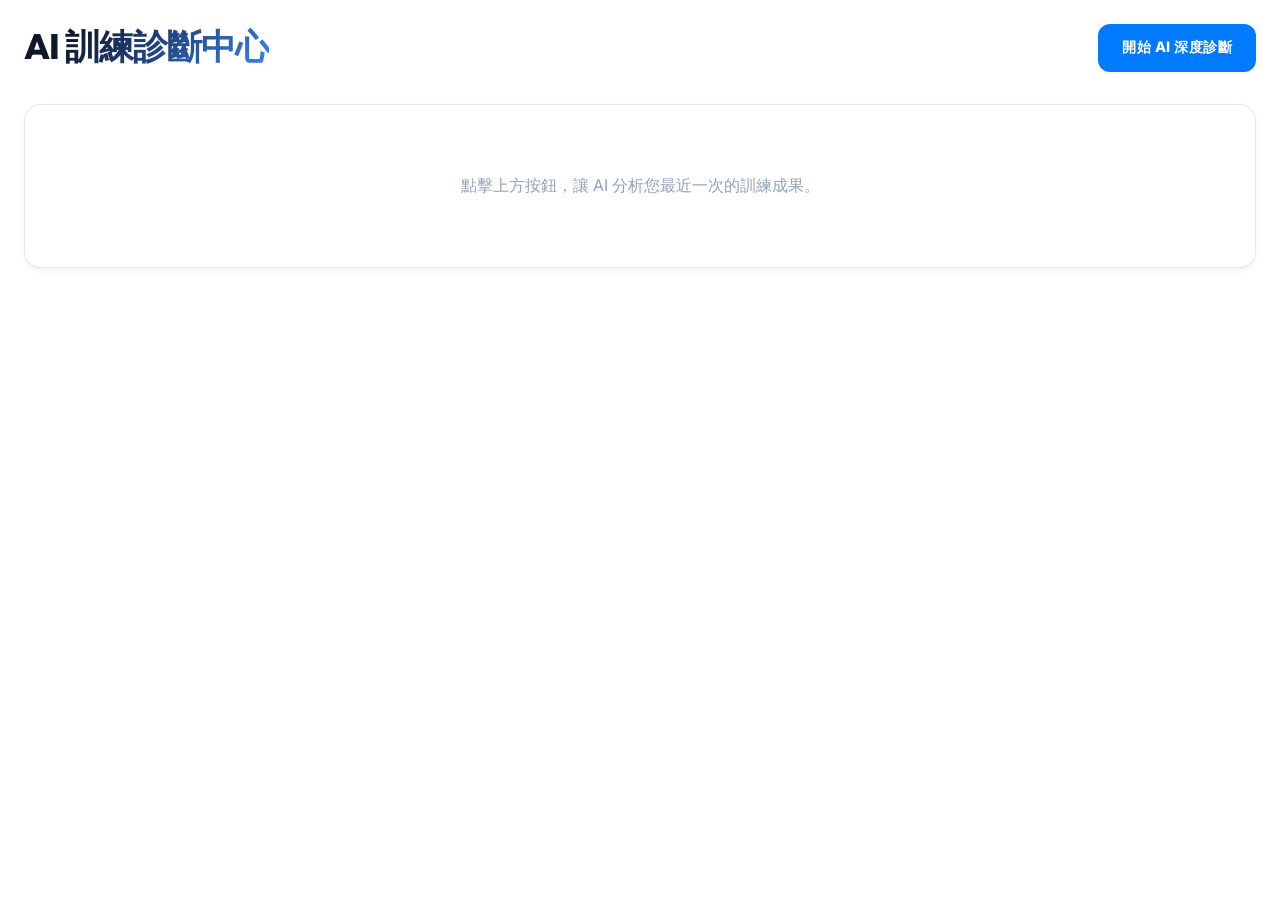
<file: server/static/diagnostics.html>
<!DOCTYPE html>
<html lang="zh-TW">
<head>
    <meta charset="UTF-8">
    <title>AI 訓練診斷中心</title>
    <link rel="stylesheet" href="style.css?v=3.5">
    <link href="https://fonts.googleapis.com/css2?family=Inter:wght@400;600;800&family=Outfit:wght@600;900&display=swap" rel="stylesheet">
    <style>
        body { background: transparent; padding: 24px; color: #1e293b; }
        .diagnose-card { background: #fff; border-radius: 16px; padding: 30px; border: 1px solid #e2e8f0; box-shadow: 0 4px 6px -1px rgba(0,0,0,0.05); }
        .metrics-grid { display: grid; grid-template-columns: repeat(3, 1fr); gap: 20px; margin: 24px 0; }
        .metric-box { background: #f8fafc; padding: 20px; border-radius: 12px; text-align: center; border: 1px solid #f1f5f9; }
        .metric-label { font-size: 0.75rem; color: #64748b; margin-bottom: 8px; font-weight: 600; }
        .metric-value { font-size: 1.5rem; font-weight: 800; color: #3b82f6; }
        .ai-content { background: #1e293b; color: #f1f5f9; padding: 24px; border-radius: 12px; line-height: 1.6; font-size: 0.95rem; white-space: pre-wrap; }
        .loading { display: none; margin-top: 20px; color: #3b82f6; font-weight: 600; }
    </style>
</head>
<body>
    <div style="display: flex; justify-content: space-between; align-items: center; margin-bottom: 2rem;">
        <h2 class="title-gradient" style="margin: 0; font-size: 2.2rem;">AI 訓練診斷中心</h2>
        <button class="btn primary-btn" onclick="runDiagnosis()" id="run-btn">開始 AI 深度診斷</button>
    </div>

    <div class="diagnose-card">
        <div id="no-data-hint" style="text-align: center; padding: 40px; color: #94a3b8;">
            點擊上方按鈕，讓 AI 分析您最近一次的訓練成果。
        </div>

        <div id="results-area" style="display: none;">
            <h3 style="margin-top: 0;">📊 訓練數據摘要</h3>
            <div class="metrics-grid">
                <div class="metric-box">
                    <div class="metric-label">最終 mAP50</div>
                    <div class="metric-value" id="res-map">-</div>
                </div>
                <div class="metric-box">
                    <div class="metric-label">訓練輪次</div>
                    <div class="metric-value" id="res-epochs">-</div>
                </div>
                <div class="metric-box">
                    <div class="metric-label">最終損失 (Loss)</div>
                    <div class="metric-value" id="res-loss">-</div>
                </div>
            </div>

            <h3 style="margin-top: 40px;">🤖 AI 專家診斷建議</h3>
            <div id="ai-report" class="ai-content">
                正在生成分析報告...
            </div>
        </div>
        
        <div id="loader" class="loading">
            AI 正在閱讀您的 results.csv 並思考優化方案...
        </div>
    </div>

    <script>
        async function runDiagnosis() {
            const btn = document.getElementById('run-btn');
            const loader = document.getElementById('loader');
            const resultsArea = document.getElementById('results-area');
            const hint = document.getElementById('no-data-hint');

            btn.disabled = true;
            btn.innerText = "分析中...";
            loader.style.display = 'block';
            hint.style.display = 'none';
            resultsArea.style.display = 'none';

            try {
                const res = await fetch('/api/optimization/diagnose');
                const data = await res.json();

                if (data.status === 'success') {
                    document.getElementById('res-map').innerText = (data.metrics_summary.final_map50 * 100).toFixed(2) + '%';
                    document.getElementById('res-epochs').innerText = data.metrics_summary.total_epochs;
                    document.getElementById('res-loss').innerText = data.metrics_summary.final_loss;
                    document.getElementById('ai-report').innerText = data.ai_diagnosis;
                    
                    resultsArea.style.display = 'block';
                } else {
                    alert("診斷失敗: " + data.message);
                    hint.style.display = 'block';
                }
            } catch (e) {
                alert("連線後端失敗");
            } finally {
                btn.disabled = false;
                btn.innerText = "開始 AI 深度診斷";
                loader.style.display = 'none';
            }
        }
    </script>
</body>
</html>
</file>
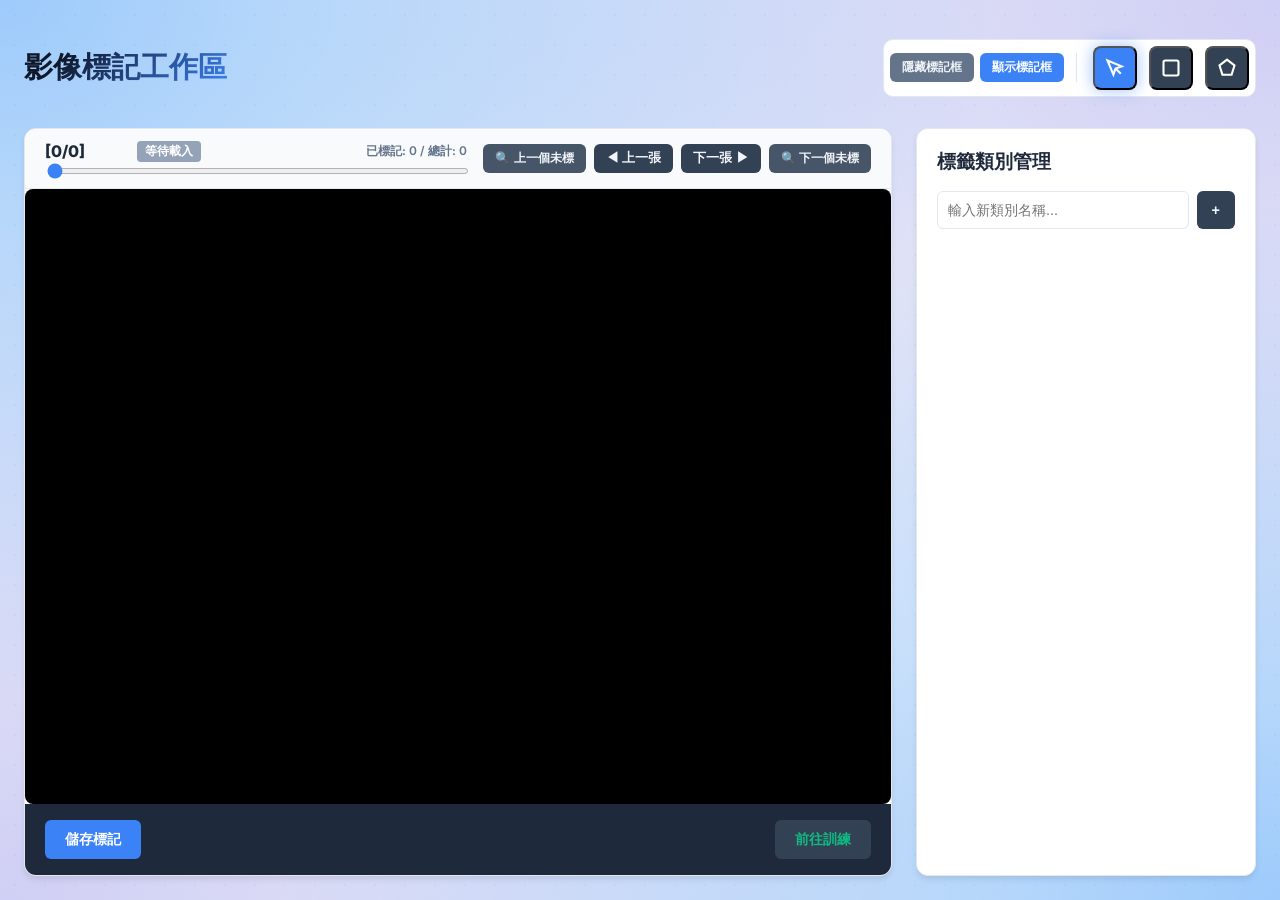
<file: server/static/labeling.html>
<!DOCTYPE html>
<html lang="zh-TW">

<head>
    <meta charset="UTF-8">
    <meta name="viewport" content="width=device-width, initial-scale=1.0">
    <title>AI Detector - 資料標記</title>
    <link href="https://fonts.googleapis.com/css2?family=Inter:wght@400;600;800&family=Outfit:wght@600;900&display=swap"
        rel="stylesheet">
    <style>
        :root {
            --bg-deep: #f1f5f9;
            --card-bg: #ffffff;
            --accent-blue: #3b82f6;
            --border-color: #e2e8f0;
        }

        body {
            margin: 0;
            font-family: 'Inter', sans-serif;
            background: #f1f5f9;
            background-image:
                radial-gradient(rgba(0, 123, 255, 0.05) 1px, transparent 0),
                radial-gradient(at 0% 0%, rgba(0, 123, 255, 0.35) 0px, transparent 55%),
                radial-gradient(at 100% 0%, rgba(108, 92, 231, 0.25) 0px, transparent 55%),
                radial-gradient(at 100% 100%, rgba(0, 123, 255, 0.35) 0px, transparent 55%),
                radial-gradient(at 0% 100%, rgba(108, 92, 231, 0.25) 0px, transparent 55%);
            background-size: 30px 30px, 100% 100%, 100% 100%, 100% 100%, 100% 100%;
            background-attachment: fixed;
            color: #1e293b;
            height: 100vh;
            overflow: hidden;
        }

        .card {
            background: var(--card-bg);
            border: 1px solid var(--border-color);
            border-radius: 12px;
            box-shadow: 0 4px 6px -1px rgba(0, 0, 0, 0.1);
        }

        .title-gradient {
            background: linear-gradient(135deg, #0f172a 20%, #3b82f6 100%);
            -webkit-background-clip: text;
            -webkit-text-fill-color: transparent;
            font-family: 'Outfit', sans-serif;
            font-weight: 800;
            font-size: 1.8rem;
        }

        .btn {
            border: none;
            padding: 10px 20px;
            border-radius: 6px;
            font-weight: 700;
            cursor: pointer;
            transition: 0.2s;
            font-size: 0.9rem;
        }

        .primary-btn {
            background: var(--accent-blue);
            color: #fff;
        }

        .secondary-btn {
            background: #334155;
            color: #f1f5f9;
        }

        .tool-btn {
            background: #334155;
            color: #fff;
            padding: 10px;
            border-radius: 8px;
            cursor: pointer;
            width: 44px;
            height: 44px;
            display: flex;
            align-items: center;
            justify-content: center;
        }

        .tool-btn.active {
            background: var(--accent-blue);
            box-shadow: 0 0 15px rgba(59, 130, 246, 0.5);
        }

        #canvas-container {
            background: #000;
            border-radius: 8px;
            position: relative;
            overflow: hidden;
            display: block;
            min-height: 400px;
        }

        .class-item {
            background: #f8fafc;
            border: 1px solid var(--border-color);
            border-radius: 8px;
            margin-bottom: 8px;
            cursor: pointer;
            padding: 12px 16px;
            display: flex;
            justify-content: space-between;
            align-items: center;
            transition: 0.2s;
        }

        .class-item:hover {
            background: #f1f5f9;
        }

        .class-item.active {
            border-color: var(--accent-blue);
            background: rgba(59, 130, 246, 0.1);
            box-shadow: 0 0 0 1px var(--accent-blue);
        }

        #alert-box {
            position: fixed;
            top: 20px;
            left: 50%;
            transform: translateX(-50%);
            padding: 15px 30px;
            border-radius: 10px;
            background: #3b82f6;
            color: #fff;
            z-index: 10000;
            display: none;
            font-weight: 800;
            font-size: 1.2rem;
            box-shadow: 0 10px 25px rgba(0, 0, 0, 0.2);
        }
    </style>
</head>

<body>
    <div id="alert-box">測試提示框</div>
    <div style="padding: 24px; display: flex; flex-direction: column; height: 100vh; box-sizing: border-box;">
        <div style="display: flex; justify-content: space-between; align-items: center; margin-bottom: 16px;">
            <h2 class="title-gradient">影像標記工作區 <span
                    style="font-size: 0.9rem; color: #3b82f6; font-weight: 800;"></span></h2>
            <div
                style="display: flex; gap: 12px; background: #fff; padding: 6px; border-radius: 10px; border: 1px solid var(--border-color); align-items: center;">
                
                <!-- 標記框顯示/隱藏控制 -->
                <div style="display: flex; gap: 6px; border-right: 1px solid var(--border-color); padding-right: 12px; margin-right: 4px;">
                    <button id="btn-hide-boxes" class="btn secondary-btn" style="padding: 6px 12px; font-size: 0.75rem; background: #64748b;" onclick="toggleBoxesVisibility(false)" title="隱藏所有標記框">隱藏標記框</button>
                    <button id="btn-show-boxes" class="btn primary-btn" style="padding: 6px 12px; font-size: 0.75rem; background: var(--accent-blue);" onclick="toggleBoxesVisibility(true)" title="顯示所有標記框">顯示標記框</button>
                </div>

                <button id="btn-select" class="tool-btn active" onclick="setMode('select')"><svg width="20" height="20"
                        viewBox="0 0 24 24" fill="none" stroke="currentColor" stroke-width="2.5">
                        <path d="M3 3l7.07 16.97 2.51-7.39 7.39-2.51L3 3z" />
                        <path d="M13 13l6 6" />
                    </svg></button>
                <button id="btn-draw" class="tool-btn" onclick="setMode('draw')"><svg width="20" height="20"
                        viewBox="0 0 24 24" fill="none" stroke="currentColor" stroke-width="2.5">
                        <rect x="3" y="3" width="18" height="18" rx="2" ry="2" />
                    </svg></button>
                <button id="btn-poly" class="tool-btn" onclick="setMode('poly')"><svg width="20" height="20"
                        viewBox="0 0 24 24" fill="none" stroke="currentColor" stroke-width="2.5">
                        <path d="M12 2l9 7-3.5 11h-11l-3.5-11 9-7z" />
                    </svg></button>
            </div>
        </div>

        <div style="display: grid; grid-template-columns: 1fr 340px; gap: 24px; flex: 1; min-height: 0;">
            <div class="card" style="display: flex; flex-direction: column; overflow: hidden;">
                <div
                    style="background: #f8fafc; padding: 12px 20px; display: flex; justify-content: space-between; align-items: center; border-bottom: 1px solid var(--border-color);">
                    <div style="display: flex; flex-direction: column; gap: 4px; flex: 1;">
                        <div style="display: flex; align-items: center; gap: 12px;">
                            <div id="labeling-filename"
                                style="font-weight: 800; color: #1e293b; font-size: 1rem; min-width: 80px;">[0/0]</div>
                            <div id="label-status-badge"
                                style="padding: 2px 8px; border-radius: 4px; font-size: 0.75rem; font-weight: 700; background: #94a3b8; color: #fff;">
                                等待載入</div>
                            <div id="dataset-summary"
                                style="font-size: 0.75rem; color: #64748b; font-weight: 600; margin-left: auto;">已標記: 0
                                / 總計: 0</div>
                        </div>
                        <input type="range" id="image-jump-slider" min="0" max="0" value="0"
                            style="width: 100%; height: 6px; background: #e2e8f0; border-radius: 3px; cursor: pointer; accent-color: var(--accent-blue);"
                            oninput="jumpToImage(this.value)">
                    </div>
                    <div style="display: flex; gap: 8px; margin-left: 16px;">
                        <button class="btn secondary-btn"
                            style="padding: 6px 12px; font-size: 0.75rem; background: #475569;"
                            onclick="jumpToUnlabeled(-1)" title="跳轉到上一個未標記圖片">🔍 上一個未標</button>
                        <button class="btn secondary-btn" style="padding: 6px 12px; font-size: 0.8rem;"
                            onclick="prevLabelImg()">◀ 上一張</button>
                        <button class="btn secondary-btn" style="padding: 6px 12px; font-size: 0.8rem;"
                            onclick="nextLabelImg()">下一張 ▶</button>
                        <button class="btn secondary-btn"
                            style="padding: 6px 12px; font-size: 0.75rem; background: #475569;"
                            onclick="jumpToUnlabeled(1)" title="跳轉到下一個未標記圖片">🔍 下一個未標</button>
                    </div>
                </div>
                <div id="canvas-container" style="flex: 1;">
                    <div id="canvas-viewport" style="transform-origin: 0 0; position: absolute;">
                        <img id="labeling-img" draggable="false" style="display: none;">
                        <canvas id="labeling-canvas" style="position: absolute; top: 0; left: 0;"></canvas>
                    </div>
                </div>
                <div style="padding: 16px 20px; background: #1e293b; display: flex; justify-content: space-between;">
                    <button class="btn primary-btn" onclick="saveLabels()">儲存標記</button>
                    <button class="btn secondary-btn" style="color: #10b981;" onclick="goToTraining()">前往訓練</button>
                </div>
            </div>

            <div class="card" style="display: flex; flex-direction: column; padding: 20px;">
                <h3 style="margin: 0 0 16px 0;">標籤類別管理</h3>
                <div style="display: flex; gap: 8px; margin-bottom: 16px;">
                    <input type="text" id="new-class-name" placeholder="輸入新類別名稱..."
                        style="flex:1; padding: 10px; border: 1px solid var(--border-color); border-radius: 6px; font-size: 0.9rem;">
                    <button class="btn secondary-btn" style="padding: 0 15px;" onclick="addNewClass()">+</button>
                </div>
                <div id="class-list" style="flex: 1; overflow-y: auto;"></div>
            </div>
        </div>
    </div>

    <script>
        console.log("Labeling.html 終極版代碼啟動");

        let labelFiles = []; let currentLabelIdx = 0; let customClasses = [{ id: 0, name: '預設類別', color: '#3b82f6' }];
        let selectedClassId = 0; let annotations = []; let historyStack = []; let currentMode = 'select';
        let selectedBoxIdx = -1; let isDrawing = false; let isResizing = false; let isMoving = false;
        let startPos = { x: 0, y: 0 }; let moveOffset = { x: 0, y: 0 }; let polyPoints = [];
        let zoomScale = 1, panX = 0, panY = 0; let isPanning = false, panStart = { x: 0, y: 0 };
        let currentDs = null; let currentLabelPath = "";
        let showBoxes = true;
        let expandedClassIds = new Set();

        function toggleBoxesVisibility(show) {
            showBoxes = show;
            // 更新按鈕樣式
            document.getElementById('btn-show-boxes').className = show ? 'btn primary-btn' : 'btn secondary-btn';
            document.getElementById('btn-show-boxes').style.background = show ? 'var(--accent-blue)' : '#64748b';
            document.getElementById('btn-hide-boxes').className = !show ? 'btn primary-btn' : 'btn secondary-btn';
            document.getElementById('btn-hide-boxes').style.background = !show ? '#ef4444' : '#64748b';
            
            // 如果隱藏標記框，清空當前選取
            if (!show) {
                selectedBoxIdx = -1;
            }
            redrawCanvas();
            showHint(show ? "已顯示所有標記框" : "已隱藏所有標記框", show ? "var(--accent-blue)" : "#64748b");
        }

        function showHint(text, color = '#3b82f6') {
            const b = document.getElementById('alert-box');
            b.innerText = text; b.style.background = color; b.style.display = 'block';
            setTimeout(() => b.style.display = 'none', 2000);
        }

        function pushHistory() {
            historyStack.push(JSON.parse(JSON.stringify(annotations)));
            if (historyStack.length > 50) historyStack.shift();
        }

        window.addEventListener('message', (e) => {
            console.log("Labeling Module Received:", e.data);
            if (e.data.type === 'DATASET_SELECTED' || e.data.type === 'INIT_LABELING') {
                loadDatasetFromServer(e.data.dataset);
            } else if (e.data.type === 'REFRESH_DATA') {
                // 自動標記完成，重新載入但保持當前圖片位置
                if (currentDs) {
                    const savedIdx = currentLabelIdx;
                    loadDatasetFromServer(currentDs, savedIdx);
                }
            }
        });

        document.addEventListener('DOMContentLoaded', () => {
            console.log("標記工作區 DOM 載入完成");
            // 請求父視窗再次傳送當前資料集 (防止漏接)
            if (window.parent) window.parent.postMessage({ type: 'REQUEST_DS' }, '*');

            const saved = localStorage.getItem('ai_detector_active_ds');
            if (saved) loadDatasetFromServer(JSON.parse(saved));
            bindCanvasEvents();
        });

        // 每一次切換都建立新的請求序號；較早送出的讀取即使較晚回來，
        // 也不能把使用者剛選好的資料集（例如 bear 以外的資料集）覆寫掉。
        let datasetLoadRequestId = 0;

        async function loadDatasetFromServer(ds, startIdx = 0) {
            if (!ds || !ds.name) return;
            const requestId = ++datasetLoadRequestId;
            console.log("正在從伺服器載入資料集:", ds.name);
            currentDs = ds; annotations = [];
            try {
                // 強制使用 8000 埠的 API
                const res = await fetch(`http://127.0.0.1:8000/api/datasets/files?name=${encodeURIComponent(ds.name)}`);
                const data = await res.json();
                if (requestId !== datasetLoadRequestId) return;
                if (data.status === 'success') {
                    if (data.classes) customClasses = data.classes.map((n, i) => ({ id: i, name: n, color: ['#3b82f6', '#10b981', '#f59e0b', '#ef4444', '#8b5cf6', '#ec4899', '#06b6d4'][i % 7] }));
                    if (data.files && data.files.length > 0) {
                        labelFiles = data.files;
                        document.getElementById('image-jump-slider').max = labelFiles.length - 1;
                        const safeIdx = Math.min(startIdx, labelFiles.length - 1);
                        loadLabelImage(safeIdx);
                    } else {
                        labelFiles = [];
                        console.warn("該資料集目前沒有圖片");
                    }
                    renderClassList();
                }
            } catch (e) { console.error("API 載入失敗:", e); }
        }

        async function loadLabelImage(idx) {
            if (!labelFiles || idx < 0 || idx >= labelFiles.length) return;
            currentLabelIdx = idx;
            const file = labelFiles[idx];

            // 更新 UI 元件
            document.getElementById('labeling-filename').innerText = `[${idx + 1}/${labelFiles.length}]`;
            document.getElementById('image-jump-slider').value = idx;

            const badge = document.getElementById('label-status-badge');
            badge.innerText = file.labeled ? '已標記' : '未標記';
            badge.style.background = file.labeled ? '#10b981' : '#94a3b8';

            const img = document.getElementById('labeling-img');
            img.style.display = 'none';

            // 重設標記與畫布
            annotations = [];
            zoomScale = 1; panX = 0; panY = 0;
            selectedBoxIdx = -1;
            expandedClassIds.clear();
            redrawCanvas();

            // 1. 先設定好圖片載入完成後的動作
            img.onload = async () => {
                try {
                    await setupCanvas();

                    // 2. 只有在畫布準備好後才解析標記
                    const safeLPath = lPath.split('/').map(encodeURIComponent).join('/');
                    const lRes = await fetch(`http://127.0.0.1:8000/api/datasets/label/${encodeURIComponent(currentDs.name)}/${safeLPath}`);
                    const lData = await lRes.json();
                    currentLabelPath = lPath;
                    if (lData.status === 'success' && lData.content) {
                        parseYOLOLabels(lData.content);
                    }

                    redrawCanvas();
                    img.style.display = 'block';
                    renderClassList();
                    updateDatasetSummary();
                } catch (err) {
                    console.error("Canvas Setup Failed:", err);
                    img.style.display = 'block';
                    redrawCanvas();
                }
            };

            // 處理圖片載入失敗的情況
            img.onerror = () => {
                console.error("圖片載入失敗:", file.name);
                showHint("無法載入圖片", "#ef4444");
            };

            // 3. 計算標記路徑與啟動下載
            // 統一將反斜線替換為正斜線，確保跨平台相容
            const normalizedName = file.name.replace(/\\/g, '/');
            let lPath = normalizedName.substring(0, normalizedName.lastIndexOf('.')) + '.txt';
            if (normalizedName.includes('images/')) {
                lPath = normalizedName.replace('images/', 'labels/').substring(0, normalizedName.lastIndexOf('.')) + '.txt';
            }
            const safeImgPath = normalizedName.split('/').map(encodeURIComponent).join('/');
            img.src = `http://127.0.0.1:8000/api/datasets/image/${encodeURIComponent(currentDs.name)}/${safeImgPath}`;
        }

        function updateDatasetSummary() {
            const labeledCount = labelFiles.filter(f => f.labeled).length;
            document.getElementById('dataset-summary').innerText = `已標記: ${labeledCount} / ${labelFiles.length}`;
        }

        async function jumpToImage(idx) {
            await saveLabels();
            loadLabelImage(parseInt(idx));
        }

        async function jumpToUnlabeled(dir) {
            await saveLabels();
            let i = currentLabelIdx + dir;
            while (i >= 0 && i < labelFiles.length) {
                if (!labelFiles[i].labeled) { loadLabelImage(i); return; }
                i += dir;
            }
            showHint("已無更多未標記圖片", "#f59e0b");
        }

        function parseYOLOLabels(txt) {
            const cvs = document.getElementById('labeling-canvas');
            txt.trim().split('\n').forEach(line => {
                const p = line.trim().split(/\s+/); if (p.length < 3) return;
                const cid = parseInt(p[0]);
                if (p.length === 5) {
                    const cx = parseFloat(p[1]) * cvs.width, cy = parseFloat(p[2]) * cvs.height, w = parseFloat(p[3]) * cvs.width, h = parseFloat(p[4]) * cvs.height;
                    annotations.push({ type: 'rect', classId: cid, x: cx - w / 2, y: cy - h / 2, w, h });
                }
            });
        }

        function setupCanvas() {
            return new Promise((resolve, reject) => {
                const img = document.getElementById('labeling-img'), cvs = document.getElementById('labeling-canvas'), cnt = document.getElementById('canvas-container');
                let attempts = 0;
                const check = () => {
                    attempts++;
                    if (attempts > 100) { reject("Canvas setup timeout"); return; }
                    if (cnt.clientWidth === 0 || img.naturalWidth === 0) { setTimeout(check, 50); return; }

                    const ratio = Math.min(cnt.clientWidth / img.naturalWidth, cnt.clientHeight / img.naturalHeight);
                    cvs.width = img.naturalWidth * ratio;
                    cvs.height = img.naturalHeight * ratio;
                    img.style.width = cvs.width + 'px';
                    img.style.height = cvs.height + 'px';

                    // 確保置中
                    const left = (cnt.clientWidth - cvs.width) / 2;
                    const top = (cnt.clientHeight - cvs.height) / 2;
                    const viewport = document.getElementById('canvas-viewport');
                    viewport.style.left = left + 'px';
                    viewport.style.top = top + 'px';

                    applyZoom();
                    resolve();
                };
                check();
            });
        }

        function getResizeHandle(x, y, b) {
            const s = 10 / zoomScale; // 根據縮放調整偵測範圍
            if (Math.abs(x - b.x) < s && Math.abs(y - b.y) < s) return 'tl';
            if (Math.abs(x - (b.x + b.w)) < s && Math.abs(y - b.y) < s) return 'tr';
            if (Math.abs(x - b.x) < s && Math.abs(y - (b.y + b.h)) < s) return 'bl';
            if (Math.abs(x - (b.x + b.w)) < s && Math.abs(y - (b.y + b.h)) < s) return 'br';
            return null;
        }

        function bindCanvasEvents() {
            const cnt = document.getElementById('canvas-container');

            cnt.onwheel = (e) => {
                e.preventDefault();
                const r = cnt.getBoundingClientRect();
                const sx = e.clientX - r.left;
                const sy = e.clientY - r.top;
                const old = zoomScale;
                zoomScale = Math.max(0.5, Math.min(8, zoomScale * (e.deltaY > 0 ? 0.9 : 1.1)));
                panX = sx - (sx - panX) * (zoomScale / old);
                panY = sy - (sy - panY) * (zoomScale / old);
                applyZoom();
                redrawCanvas();
            };

            cnt.onmousedown = (e) => {
                e.preventDefault();
                const w = screenToWorld(e.clientX, e.clientY);

                // 中鍵平移
                if (e.button === 1) {
                    isPanning = true;
                    const r = cnt.getBoundingClientRect();
                    panStart = { x: e.clientX - r.left - panX, y: e.clientY - r.top - panY };
                    return;
                }

                if (currentMode === 'select' && showBoxes) {
                    // 1. 優先偵測縮放手柄
                    if (selectedBoxIdx !== -1 && annotations[selectedBoxIdx].type === 'rect') {
                        const h = getResizeHandle(w.x, w.y, annotations[selectedBoxIdx]);
                        if (h) {
                            pushHistory(); // 縮放前存檔
                            isResizing = true;
                            resizeHandle = h;
                            redrawCanvas();
                            return;
                        }
                    }

                    // 2. 偵測選中物件
                    let hit = -1;
                    for (let i = annotations.length - 1; i >= 0; i--) {
                        const a = annotations[i];
                        if (a.hidden) continue;
                        if (w.x >= a.x && w.x <= a.x + a.w && w.y >= a.y && w.y <= a.y + a.h) {
                            hit = i;
                            break;
                        }
                    }

                    if (hit !== -1) {
                        pushHistory(); // 移動前存檔
                        selectedBoxIdx = hit;
                        isMoving = true;
                        selectedClassId = annotations[hit].classId;
                        renderClassList();
                        const a = annotations[hit];
                        moveOffset = { x: w.x - a.x, y: w.y - a.y };
                    } else {
                        selectedBoxIdx = -1;
                    }
                    redrawCanvas();
                } else if (currentMode === 'draw') {
                    pushHistory(); // 繪製前存檔
                    isDrawing = true;
                    startPos = w;
                }
            };
            cnt.onmousemove = (e) => {
                const w = screenToWorld(e.clientX, e.clientY);
                if (isPanning) { const r = cnt.getBoundingClientRect(); panX = (e.clientX - r.left) - panStart.x; panY = (e.clientY - r.top) - panStart.y; applyZoom(); return; }

                if (isResizing && selectedBoxIdx !== -1) {
                    const a = annotations[selectedBoxIdx];
                    if (resizeHandle === 'tl') { a.w += a.x - w.x; a.h += a.y - w.y; a.x = w.x; a.y = w.y; }
                    else if (resizeHandle === 'tr') { a.w = w.x - a.x; a.h += a.y - w.y; a.y = w.y; }
                    else if (resizeHandle === 'bl') { a.w += a.x - w.x; a.x = w.x; a.h = w.y - a.y; }
                    else if (resizeHandle === 'br') { a.w = w.x - a.x; a.h = w.y - a.y; }
                    redrawCanvas();
                } else if (isMoving && selectedBoxIdx !== -1) {
                    const a = annotations[selectedBoxIdx]; a.x = w.x - moveOffset.x; a.y = w.y - moveOffset.y; redrawCanvas();
                } else if (isDrawing) redrawCanvas(w);
            };
            cnt.onmouseup = (e) => {
                if (isDrawing && currentMode === 'draw') {
                    const w = screenToWorld(e.clientX, e.clientY);
                    const nx = Math.min(startPos.x, w.x), ny = Math.min(startPos.y, w.y);
                    const nw = Math.abs(w.x - startPos.x), nh = Math.abs(w.y - startPos.y);
                    if (nw > 5 && nh > 5) {
                        annotations.push({ type: 'rect', classId: selectedClassId, x: nx, y: ny, w: nw, h: nh });
                    }
                }
                isPanning = false; isDrawing = false; isMoving = false; isResizing = false; redrawCanvas();
            };
        }

        function screenToWorld(cx, cy) { const c = document.getElementById('labeling-canvas'), r = c.getBoundingClientRect(); return { x: (cx - r.left) / r.width * c.width, y: (cy - r.top) / r.height * c.height }; }
        function applyZoom() { document.getElementById('canvas-viewport').style.transform = `translate(${panX}px, ${panY}px) scale(${zoomScale})`; }
        function redrawCanvas(p = null) {
            const c = document.getElementById('labeling-canvas'), ctx = c.getContext('2d'); ctx.clearRect(0, 0, c.width, c.height);
            if (showBoxes) {
                annotations.forEach((a, i) => {
                    if (a.hidden) return;
                    const cls = customClasses.find(x => x.id === a.classId) || customClasses[0];
                    ctx.strokeStyle = cls.color; ctx.lineWidth = (i === selectedBoxIdx) ? 3 : 2;
                    ctx.strokeRect(a.x, a.y, a.w, a.h); ctx.fillStyle = cls.color + '22'; ctx.fillRect(a.x, a.y, a.w, a.h);

                    // 繪製縮放手柄 (僅針對選中的矩形)
                    if (i === selectedBoxIdx && a.type === 'rect') {
                        ctx.fillStyle = '#fff';
                        const s = 6 / zoomScale;
                        [[a.x, a.y], [a.x + a.w, a.y], [a.x, a.y + a.h], [a.x + a.w, a.y + a.h]].forEach(([hx, hy]) => {
                            ctx.fillRect(hx - s, hy - s, s * 2, s * 2);
                            ctx.strokeRect(hx - s, hy - s, s * 2, s * 2);
                        });
                    }

                    ctx.fillStyle = cls.color; ctx.font = 'bold 12px Inter'; ctx.fillText(cls.name, a.x + 4, a.y - 4);
                });
            }
            if (isDrawing && p) { ctx.strokeStyle = '#3b82f6'; ctx.strokeRect(Math.min(startPos.x, p.x), Math.min(startPos.y, p.y), Math.abs(p.x - startPos.x), Math.abs(p.y - startPos.y)); }
        }

        async function saveLabels() {
            if (!currentDs) return; const c = document.getElementById('labeling-canvas');
            const txt = annotations.map(a => `${a.classId} ${((a.x + a.w / 2) / c.width).toFixed(6)} ${((a.y + a.h / 2) / c.height).toFixed(6)} ${(a.w / c.width).toFixed(6)} ${(a.h / c.height).toFixed(6)}`).join('\n');
            const fd = new FormData(); fd.append('ds_name', currentDs.name); fd.append('label_path', currentLabelPath); fd.append('content', txt);
            await fetch('http://127.0.0.1:8000/api/datasets/save_label', { method: 'POST', body: fd });

            // 更新本地狀態與頂部標籤
            const isLabeled = annotations.length > 0;
            labelFiles[currentLabelIdx].labeled = isLabeled;

            const badge = document.getElementById('label-status-badge');
            if (badge) {
                badge.innerText = isLabeled ? '已標記' : '未標記';
                badge.style.background = isLabeled ? '#10b981' : '#94a3b8';
            }

            updateDatasetSummary();
            showHint("標記已儲存", "#10b981");

            // 通知外殼同步更新資料集進度條
            if (window.parent) {
                window.parent.postMessage({ type: 'LABEL_SAVED' }, '*');
            }
        }

        function renderClassList() {
            const list = document.getElementById('class-list'); list.innerHTML = '';

            const counts = {};
            annotations.forEach(a => { counts[a.classId] = (counts[a.classId] || 0) + 1; });

            customClasses.forEach(c => {
                const count = counts[c.id] || 0;
                const isExpanded = expandedClassIds.has(c.id);
                
                const item = document.createElement('div');
                item.className = `class-item ${selectedClassId === c.id ? 'active' : ''}`;
                item.style.marginBottom = isExpanded ? '4px' : '8px'; // 展開時微調間距
                
                // 三角形展開按鈕 (僅在數量大於 0 時顯示，否則顯示佔位空間)
                const triangleHtml = count > 0 ? `
                    <button onclick="event.stopPropagation();toggleClassExpand(${c.id})" style="pointer-events:auto;background:none;border:none;color:#64748b;cursor:pointer;padding:2px;margin-right:6px;display:flex;align-items:center;justify-content:center;transition:transform 0.2s;transform:${isExpanded ? 'rotate(90deg)' : 'rotate(0deg)'};" title="打開/收合個別標記框">
                        <svg width="12" height="12" viewBox="0 0 24 24" fill="none" stroke="currentColor" stroke-width="3" style="pointer-events:none;"><polyline points="9 18 15 12 9 6"></polyline></svg>
                    </button>
                ` : `<div style="width: 16px; margin-right: 6px;"></div>`;

                item.innerHTML = `
                    <div style="pointer-events:none;display:flex;align-items:center;gap:4px;">
                        ${triangleHtml}
                        <span style="font-weight:700;">${c.name}</span>
                    </div>
                    <div style="display:flex;align-items:center;gap:10px;">
                        <span style="font-size: 0.8rem; font-weight: 800; color: ${count > 0 ? '#3b82f6' : '#94a3b8'}; background: ${count > 0 ? 'rgba(59, 130, 246, 0.1)' : 'transparent'}; padding: 2px 6px; border-radius: 4px;">${count}</span>
                        <button onclick="event.stopPropagation();editClassName(${c.id})" style="pointer-events:auto;background:none;border:none;color:#94a3b8;cursor:pointer;padding:2px;" title="修改名稱">
                            <svg width="14" height="14" viewBox="0 0 24 24" fill="none" stroke="currentColor" stroke-width="2"><path d="M17 3a2.828 2.828 0 1 1 4 4L7.5 20.5 2 22l1.5-5.5L17 3z"></path></svg>
                        </button>
                        <button onclick="event.stopPropagation();deleteClass(${c.id}, '${c.name}')" style="pointer-events:auto;background:none;border:none;color:#f87171;cursor:pointer;padding:2px;" title="刪除類別">
                            <svg width="14" height="14" viewBox="0 0 24 24" fill="none" stroke="currentColor" stroke-width="2"><polyline points="3 6 5 6 21 6"></polyline><path d="M19 6v14a2 2 0 0 1-2 2H7a2 2 0 0 1-2-2V6m3 0V4a2 2 0 0 1 2-2h4a2 2 0 0 1 2 2v2"></path></svg>
                        </button>
                        <div style="pointer-events:none;width:12px;height:12px;border-radius:50%;background:${c.color};"></div>
                    </div>`;

                item.onclick = async () => {
                    selectedClassId = c.id;
                    if (selectedBoxIdx !== -1) {
                        annotations[selectedBoxIdx].classId = c.id;
                        redrawCanvas();
                        showHint(`已變更為: ${c.name}`, c.color);
                        await saveLabels();
                    }
                    renderClassList();
                };
                list.appendChild(item);

                // 展開時渲染子標記框清單
                if (count > 0 && isExpanded) {
                    const subContainer = document.createElement('div');
                    subContainer.style.cssText = "margin-left: 20px; margin-bottom: 12px; display: flex; flex-direction: column; gap: 6px; border-left: 2px solid var(--border-color); padding-left: 12px; margin-top: -2px;";
                    
                    let annoSubIdx = 1;
                    annotations.forEach((a, originalIdx) => {
                        if (a.classId !== c.id) return;
                        
                        const subIdx = annoSubIdx++;
                        const isSelected = selectedBoxIdx === originalIdx;
                        const isHidden = a.hidden || false;
                        
                        const subItem = document.createElement('div');
                        subItem.style.cssText = `
                            display: flex;
                            justify-content: space-between;
                            align-items: center;
                            padding: 8px 12px;
                            background: ${isSelected ? 'rgba(59, 130, 246, 0.08)' : '#f8fafc'};
                            border: 1px solid ${isSelected ? 'var(--accent-blue)' : 'var(--border-color)'};
                            border-radius: 8px;
                            font-size: 0.8rem;
                            cursor: pointer;
                            transition: 0.2s;
                            box-shadow: ${isSelected ? '0 0 0 1px var(--accent-blue)' : 'none'};
                            opacity: ${isHidden ? 0.6 : 1};
                        `;
                        
                        // 懸停與選取回饋
                        subItem.onmouseenter = () => { if (!isSelected) subItem.style.background = '#f1f5f9'; };
                        subItem.onmouseleave = () => { if (!isSelected) subItem.style.background = '#f8fafc'; };
                        
                        subItem.onclick = (e) => {
                            e.stopPropagation();
                            if (isHidden) {
                                showHint("請先顯示該標記框以進行選取", "#64748b");
                                return;
                            }
                            selectIndividualBox(originalIdx);
                        };

                        subItem.innerHTML = `
                            <span style="font-weight: 600; color: ${isSelected ? 'var(--accent-blue)' : '#334155'};">${c.name} ${subIdx}</span>
                            <div style="display:flex; align-items:center; gap: 8px;">
                                <button onclick="event.stopPropagation();toggleBoxSingleVisibility(${originalIdx})" style="pointer-events:auto;background:none;border:none;color:${isHidden ? '#ef4444' : '#64748b'};cursor:pointer;padding:2px;display:flex;align-items:center;" title="${isHidden ? '顯示此標記框' : '隱藏此標記框'}">
                                    ${isHidden ? 
                                      `<svg width="14" height="14" viewBox="0 0 24 24" fill="none" stroke="currentColor" stroke-width="2"><path d="M17.94 17.94A10.07 10.07 0 0 1 12 20c-7 0-11-8-11-8a18.45 18.45 0 0 1 5.06-5.94M9.9 4.24A9.12 9.12 0 0 1 12 4c7 0 11 8 11 8a18.5 18.5 0 0 1-2.16 3.19m-6.72-1.07a3 3 0 1 1-4.24-4.24"></path><line x1="1" y1="1" x2="23" y2="23"></line></svg>` : 
                                      `<svg width="14" height="14" viewBox="0 0 24 24" fill="none" stroke="currentColor" stroke-width="2"><path d="M1 12s4-8 11-8 11 8 11 8-4 8-11 8-11-8-11-8z"></path><circle cx="12" cy="12" r="3"></circle></svg>`
                                    }
                                </button>
                            </div>
                        `;
                        subContainer.appendChild(subItem);
                    });
                    list.appendChild(subContainer);
                }
            });
        }

        function toggleClassExpand(classId) {
            if (expandedClassIds.has(classId)) {
                expandedClassIds.delete(classId);
            } else {
                expandedClassIds.add(classId);
            }
            renderClassList();
        }

        function selectIndividualBox(idx) {
            selectedBoxIdx = idx;
            const a = annotations[idx];
            selectedClassId = a.classId;
            redrawCanvas();
            renderClassList();
        }

        function toggleBoxSingleVisibility(idx) {
            annotations[idx].hidden = !annotations[idx].hidden;
            if (annotations[idx].hidden && selectedBoxIdx === idx) {
                selectedBoxIdx = -1;
            }
            redrawCanvas();
            renderClassList();
        }

        window.onkeydown = (e) => {
            // Ctrl + Z (上一步)
            if (e.ctrlKey && e.key.toLowerCase() === 'z') {
                e.preventDefault();
                if (historyStack.length > 0) {
                    annotations = historyStack.pop();
                    redrawCanvas();
                    renderClassList();
                    showHint("已撤銷上一步", "#475569");
                }
                return;
            }

            // Delete / Backspace (刪除選中框)
            if ((e.key === 'Delete' || e.key === 'Backspace') && selectedBoxIdx !== -1) {
                e.preventDefault();
                pushHistory(); // 刪除前先存入歷史紀錄
                annotations.splice(selectedBoxIdx, 1);
                selectedBoxIdx = -1;
                redrawCanvas();
                renderClassList();
                showHint("已刪除標記", "#ef4444");
            }
        };

        function setMode(m) { currentMode = m; document.querySelectorAll('.tool-btn').forEach(b => b.classList.toggle('active', b.id === 'btn-' + m)); }
        async function prevLabelImg() { await saveLabels(); if (currentLabelIdx > 0) loadLabelImage(currentLabelIdx - 1); }
        async function nextLabelImg() { await saveLabels(); if (currentLabelIdx < labelFiles.length - 1) loadLabelImage(currentLabelIdx + 1); }
        function goToTraining() { saveLabels().then(() => { window.parent.postMessage({ type: 'SWITCH_PAGE', pageId: 'train' }, '*'); }); }
        async function addNewClass() {
            const input = document.getElementById('new-class-name');
            const name = input.value.trim(); if (!name) return;
            const colors = ['#3b82f6', '#10b981', '#f59e0b', '#ef4444', '#8b5cf6', '#ec4899', '#06b6d4'];
            customClasses.push({ id: customClasses.length, name: name, color: colors[customClasses.length % 7] });
            input.value = ''; renderClassList(); await saveClassesFile();
            showHint('已新增類別: ' + name, '#10b981');
        }
        async function saveClassesFile() {
            if (!currentDs) return;
            const fd = new FormData(); fd.append('ds_name', currentDs.name); fd.append('classes', JSON.stringify(customClasses.map(c => c.name)));
            await fetch('http://127.0.0.1:8000/api/datasets/save_classes', { method: 'POST', body: fd });
        }
        async function editClassName(id) {
            const cls = customClasses.find(c => c.id === id); if (!cls) return;
            const newName = prompt('請輸入新的類別名稱:', cls.name);
            if (newName && newName.trim() !== '') { cls.name = newName.trim(); renderClassList(); redrawCanvas(); await saveClassesFile(); }
        }
        async function deleteClass(id, name) {
            if (customClasses.length <= 1) { alert('至少需保留一個類別！'); return; }
            if (!confirm(`確定要刪除類別「${name}」嗎？\n這不會刪除已標記的框，但可能會導致顯示類別不正確。`)) return;
            customClasses = customClasses.filter(c => c.id !== id);
            // 重新排列 ID 確保連續
            customClasses = customClasses.map((c, i) => ({ ...c, id: i }));
            if (selectedClassId >= customClasses.length) selectedClassId = 0;
            renderClassList(); await saveClassesFile();
            showHint('已刪除類別: ' + name, '#ef4444');
        }
    </script>
</body>

</html>
</file>
<file: server/static/style.css>
/* Sidebar Styles */
:root {
    --sidebar-width: 240px;
    --accent-blue: #007bff;
    --dark-bg: #0f172a;
    --card-bg: #ffffff;
}

* { box-sizing: border-box; margin: 0; padding: 0; font-family: 'Inter', system-ui, -apple-system, sans-serif; }

body { 
    background: #f1f5f9; 
    background-image: 
        radial-gradient(rgba(0, 123, 255, 0.05) 1px, transparent 0),
        radial-gradient(at 0% 0%, rgba(0, 123, 255, 0.35) 0px, transparent 55%),
        radial-gradient(at 100% 0%, rgba(108, 92, 231, 0.25) 0px, transparent 55%),
        radial-gradient(at 100% 100%, rgba(0, 123, 255, 0.35) 0px, transparent 55%),
        radial-gradient(at 0% 100%, rgba(108, 92, 231, 0.25) 0px, transparent 55%);
    background-size: 30px 30px, 100% 100%, 100% 100%, 100% 100%, 100% 100%;
    background-attachment: fixed;
    color: #1e293b; 
    overflow-x: hidden; 
}

.sidebar {
    width: var(--sidebar-width); height: 100vh; background: var(--dark-bg);
    position: fixed; left: 0; top: 0; padding: 2rem 1.5rem; color: #fff;
    display: flex; flex-direction: column; z-index: 1000;
}

.logo { font-size: 1.5rem; font-weight: 900; letter-spacing: 2px; margin-bottom: 3rem; color: var(--accent-blue); }

.nav-item {
    padding: 1rem; margin-bottom: 0.5rem; border-radius: 12px; cursor: pointer;
    transition: all 0.3s; font-weight: 600; color: #94a3b8;
}

.nav-item:hover { background: rgba(255,255,255,0.05); color: #fff; }
.nav-item.active { background: var(--accent-blue); color: #fff; box-shadow: 0 4px 15px rgba(0,123,255,0.3); }

.main-content { margin-left: var(--sidebar-width); padding: 2rem 3rem; min-height: 100vh; }

.page { display: none; opacity: 0; transition: opacity 0.4s; }
.page.active { display: block; }

.card {
    background: var(--card-bg); border-radius: 16px; padding: 2rem;
    box-shadow: 0 4px 6px -1px rgba(0,0,0,0.1), 0 2px 4px -1px rgba(0,0,0,0.06);
    margin-bottom: 2rem; border: 1px solid #e2e8f0;
}

.params-grid { display: grid; grid-template-columns: repeat(auto-fit, minmax(200px, 1fr)); gap: 1.5rem; }

.param-item label { display: block; font-size: 0.85rem; font-weight: 700; color: #64748b; margin-bottom: 0.5rem; }

.tech-select, .tech-input {
    width: 100%; padding: 0.75rem; border-radius: 8px; border: 1px solid #e2e8f0;
    background: #f1f5f9; font-weight: 600; outline: none; transition: border-color 0.2s;
}

.btn {
    padding: 0.9rem 1.5rem; border-radius: 12px; border: none;
    cursor: pointer; font-weight: 800; transition: all 0.2s ease;
    font-size: 0.9rem; text-transform: uppercase; letter-spacing: 0.5px;
    width: auto; transition: all 0.2s ease;
}

.primary-btn { background: var(--accent-blue); color: #fff; }
.primary-btn:hover { background: #0056b3; transform: translateY(-2px); box-shadow: 0 4px 12px rgba(0,123,255,0.2); }

.secondary-btn { background: #e2e8f0; color: #475569; }
.secondary-btn:hover { background: #cbd5e1; }

.danger-btn { background: #fee2e2; color: #dc2626; }
.danger-btn:hover { background: #fecaca; }

.main-preview-img { width: 100%; border-radius: 12px; display: block; }

.results-table { width: 100%; border-collapse: collapse; margin-top: 1rem; }
.results-table th { text-align: left; padding: 1rem; border-bottom: 2px solid #f1f5f9; color: #64748b; font-size: 0.8rem; }
.results-table td { padding: 1rem; border-bottom: 1px solid #f1f5f9; font-size: 0.9rem; font-weight: 600; }

.thumbnails-grid { display: grid; grid-template-columns: repeat(auto-fill, minmax(80px, 1fr)); gap: 10px; margin-top: 1rem; }
.thumb-item { border-radius: 8px; overflow: hidden; cursor: pointer; border: 2px solid transparent; transition: all 0.2s; position: relative; }
.thumb-item.active { border-color: var(--accent-blue); }
.thumb-item img { width: 100%; height: 80px; object-fit: cover; display: block; }

.alert {
    position: fixed; bottom: 2rem; right: 2rem; padding: 1rem 2rem;
    border-radius: 12px; background: #1e293b; color: #fff;
    font-weight: 600; display: none; z-index: 2000; box-shadow: 0 20px 25px -5px rgba(0,0,0,0.1);
}

/* Help Icons & Tooltips */
.help-icon {
    position: absolute; top: 15px; right: 15px;
    width: 22px; height: 22px; background: rgba(0,123,255,0.1);
    color: var(--accent-blue); border-radius: 50%;
    display: flex; align-items: center; justify-content: center;
    cursor: pointer; font-weight: bold; font-size: 0.75rem;
    transition: all 0.2s ease; border: 1px solid rgba(0,123,255,0.2);
    z-index: 50;
}
.help-icon:hover { background: var(--accent-blue); color: #fff; }

.tooltip-box {
    position: absolute; top: 45px; right: 15px;
    width: 260px; background: #fff; color: #333;
    padding: 1.2rem; border-radius: 12px;
    box-shadow: 0 15px 40px rgba(0,0,0,0.15);
    display: none; z-index: 1000; font-size: 0.8rem;
    border: 1px solid #eee; line-height: 1.5;
}
.tooltip-box.active { display: block; }
.tooltip-box h4 { margin-top: 0; color: var(--accent-blue); margin-bottom: 0.5rem; }
.tooltip-box ul { padding-left: 1.2rem; margin: 0; }

.tag {
    display: inline-block; padding: 4px 12px; border-radius: 20px;
    font-weight: 800; font-size: 0.7rem; letter-spacing: 0.5px;
}

/* Page Titles */
.page h2, .title-gradient {
    font-family: 'Outfit', sans-serif;
    font-weight: 800;
    font-size: 2.2rem;
    letter-spacing: -1px;
    background: linear-gradient(135deg, #0f172a 20%, #3b82f6 100%);
    -webkit-background-clip: text;
    -webkit-text-fill-color: transparent;
    margin: 0;
}
</file>
